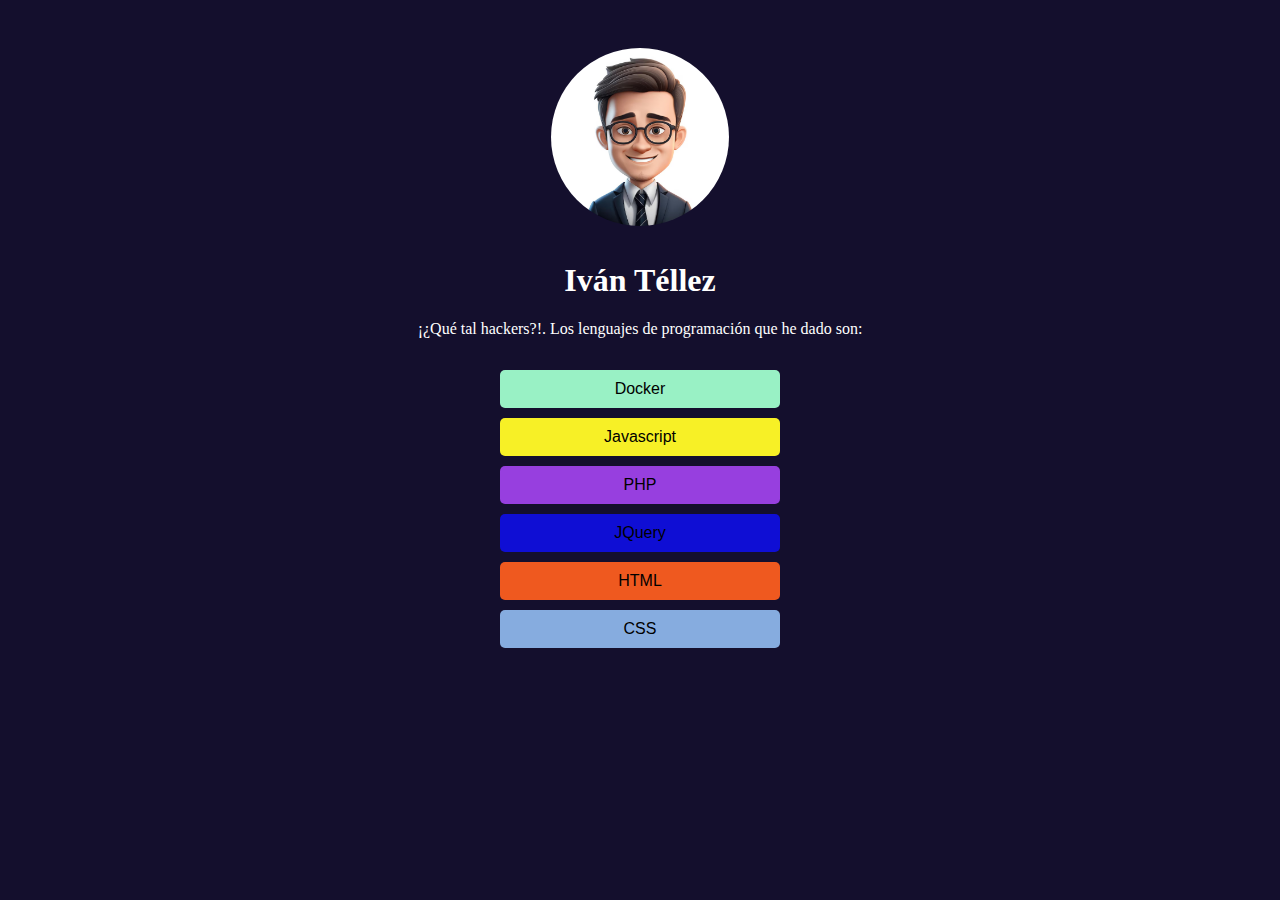
<file: index.html>
<!DOCTYPE html>
<html lang="es">
<head>
    <meta charset="UTF-8">
    <meta name="viewport" content="width=device-width, initial-scale=1.0">
    <title>Sitio Web</title>
    <style>
        img{
            width: 15%;
            border-radius: 100%;
            text-align: center;
        }
        div{
            text-align: center;
            margin: 2rem;
        }
        body{
            margin: 0;
            box-sizing: border-box;
            padding: 1rem;
            background-color:#140f2d;
            color: white;
            width: 100%;
        }
        #botones {
            display: flex;
            flex-direction: column; 
            align-items: center; 
            justify-content: center;
            gap: 10px; 
        }

        button {
            padding: 10px;
            width: 25%;
            border: none;
            font-size: 1rem;
            border-radius: 5px;
        }
        
        a{
            text-decoration: none;
            color: black;
        }

        #azul{background-color: #99F1C5;}
        #amarillo{background-color: #f7f026;}
        #morado{background-color: #973fdf;}
        #azoscuro{background-color: #0f0ed4;}
        #naranja{background-color: #ef591f;}
        #azulcl{background-color: #86acdf;}

    </style>
</head>
<body>
    <div><img src="img/avatar.jpg" alt="avatar"></div>
    <div>
        <h1>Iván Téllez</h1>
        ¡¿Qué tal hackers?!. Los lenguajes de programación que he dado son:
        <div id="botones">
            <button id="azul"><a href="https://www.docker.com/" target="_blank">Docker</a></button>
            <button id="amarillo"><a href="https://developer.mozilla.org/es/docs/Web/JavaScript" target="_blank">Javascript</a></button>
            <button id="morado"><a href="https://www.php.net/manual/es/intro-whatis.php" target="_blank">PHP</a></button>
            <button id="azoscuro"><a href="https://jquery.com/" target="_blank">JQuery</a></button>
            <button id="naranja"><a href="https://developer.mozilla.org/es/docs/Web/HTML" target="_blank">HTML</a></button>
            <button id="azulcl"><a href="https://developer.mozilla.org/es/docs/Web/CSS" target="_blank">CSS</a></button>
        </div>
    </div>

</body>
</html>
</file>
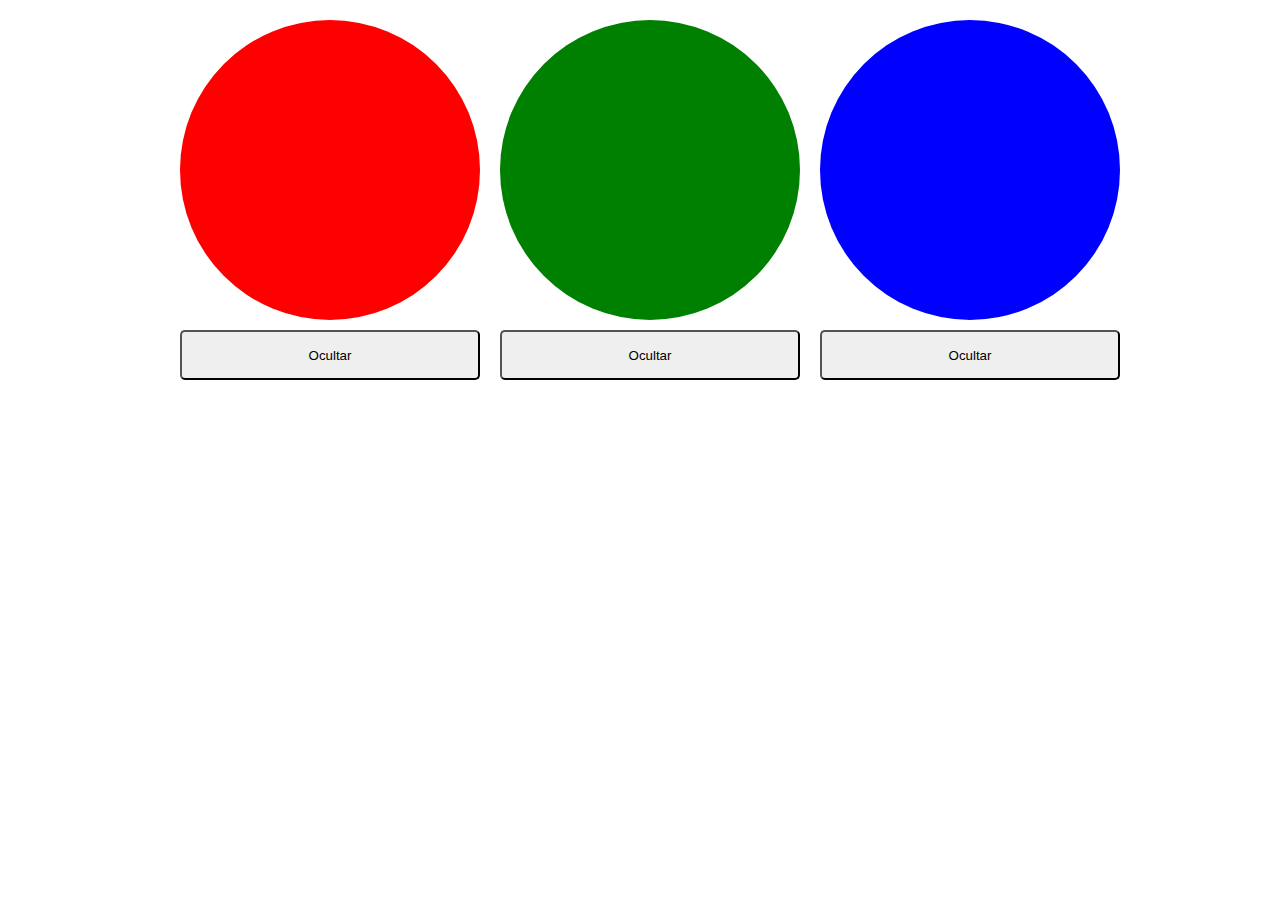
<file: ejercicio1.html>
<!DOCTYPE html>
<html lang="es">
<head>
    <meta charset="UTF-8">
    <meta name="viewport" content="width=device-width, initial-scale=1.0">
    <title>Ejercicio 1 de Javascript</title>
    <style>
        .contenedor{
            display: flex;
            justify-content: center;
            width: 100%;
        }
        .botonera {
            display: flex;
            justify-content: center;
            width: 100%;
        }
        div{
            margin: 10px;
            border-radius: 100%;
            width: 300px;
            height: 300px;
        }
        .roja{
            background-color: red;
        }
        .verde{
            background-color: green;
        }
        .azul{
            background-color: blue;
        }
        button {
            width: 300px;
            height: 50px;
            border-radius: 5px;
            margin: 10px;

        }
    </style>
</head>
<body>
    <div class="contenedor">
        <div class="roja">
        
        </div>
        <div class="verde">
    
        </div>
        <div class="azul">
    
        </div>
    </div>

    <div class="botonera">
        <button onclick="ocultar('roja')">Ocultar</button>
        <button onclick="ocultar('verde')">Ocultar</button>
        <button onclick="ocultar('azul')">Ocultar</button>
    </div>
    
    <script>
        function ocultar(id){
            document.getElementsByClassName(id)[0].style.visibility="hidden";
        }
    </script>
    

</body>
</html>
</file>
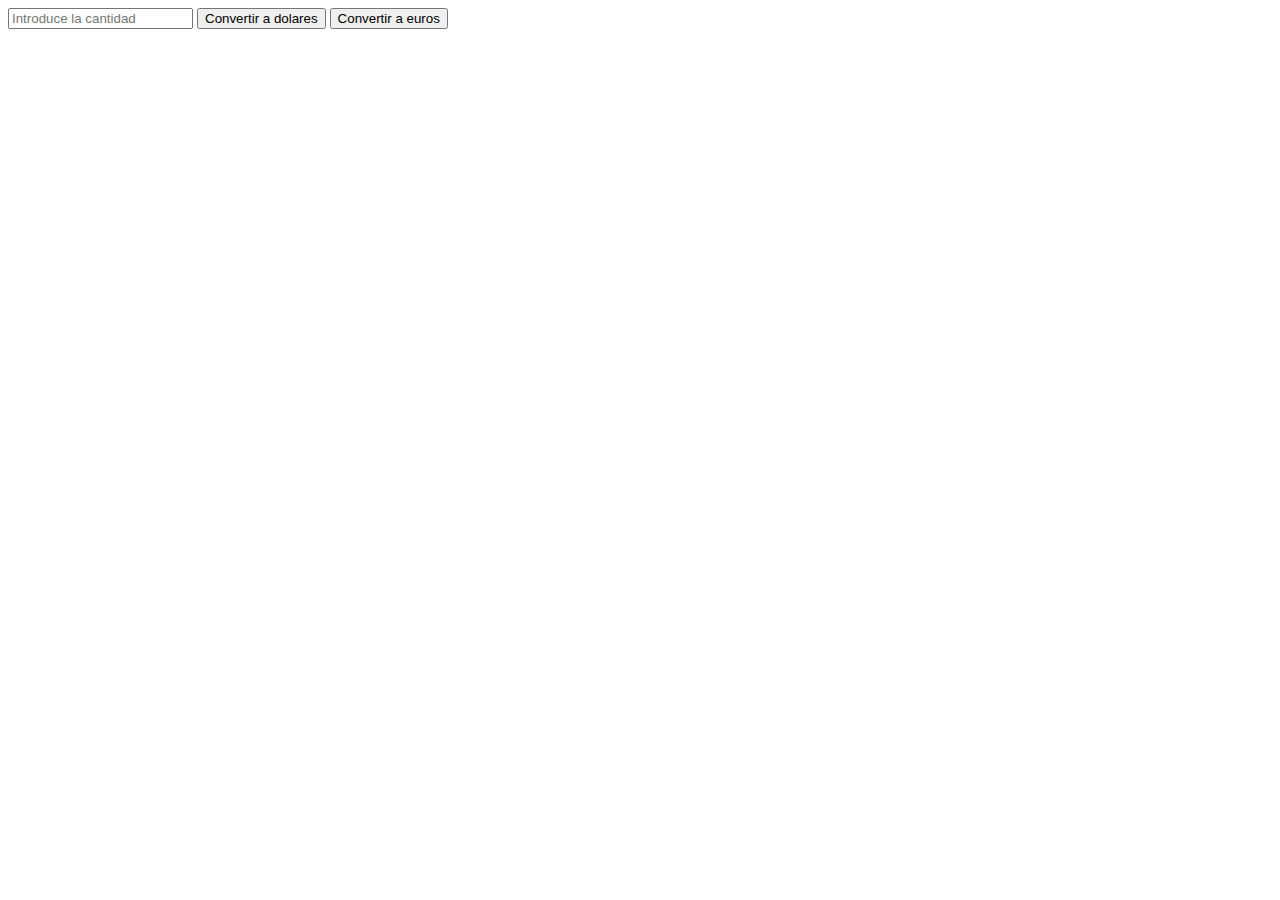
<file: ejercicio2.html>
<!DOCTYPE html>
<html lang="es">
<head>
    <meta charset="UTF-8">
    <meta name="viewport" content="width=device-width, initial-scale=1.0">
    <title>Ejercicio 2</title>
</head>
<body>
    <input id="cantidad" type="text" placeholder="Introduce la cantidad">
    <button onclick="convertiraDolares()">Convertir a dolares</button>
    <button onclick="convertiraEuros()">Convertir a euros</button>
    <p id="resultado"></p>
    <script>
        function convertiraDolares(){
            if(esNumeroPositivo(document.getElementById("cantidad").value)){
                let cantidad = document.getElementById("cantidad").value;
                document.getElementById("resultado").innerHTML = cantidad * 1.09;
                document.getElementById ("resultado").innerHTML += " dolares";
            }
            alert("¡Debes introducir un número positivo!");
            
        }
        function convertiraEuros () {
            if(esNumeroPositivo(document.getElementById("cantidad").value)){
            let cantidad = document.getElementById("cantidad").value;
            document.getElementById("resultado").innerHTML = cantidad * 0.92;
            document.getElementById ("resultado").innerHTML += " euros";
            }
            alert("¡Debes introducir un número positivo!");
        }
        function esNumeroPositivo(x){
            if(isNaN(x))
                return false;
            else{
                if(x>0)
                    return true;
                else
                    return false;
            }
        }
    </script>
</body>
</html>
</file>
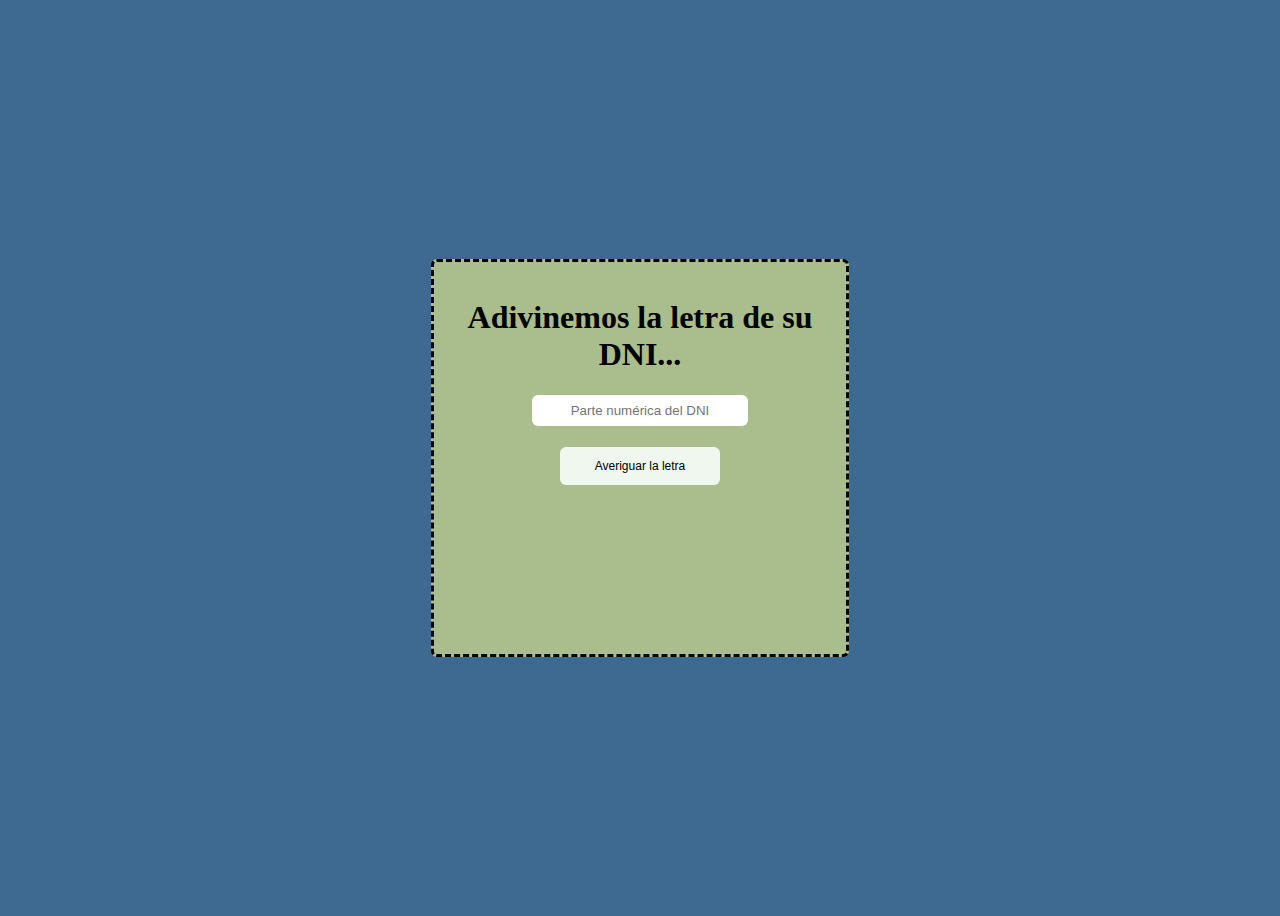
<file: ejercicio3.html>
<!DOCTYPE html>
<html lang="es">
<head>
    <meta charset="UTF-8">
    <meta name="viewport" content="width=device-width, initial-scale=1.0">
    <link rel="shortcut icon" href="/img/PN.jpeg" type="image/x-icon">
    <title>Ejercicio 3</title>
    <style>
        #panel{
            background-color:#AABD8C;
            width: 30%;
            height: 40%;
            text-align: center;
            padding: 1rem;
            border-radius: 6px;
            border-style: dashed;
        }
        body {
            background-color: #3E6990;
            /*Centrado*/
            display: grid;
            place-items: center; 
            height: 100vh; 
        }
        button{
            background-color: #F0F7EE;
            border-radius: 6px;
            border: none;
            text-align: center;
            font-size: 12px;
            padding: 12px;
            width: 160px;
            transition: all 0.5s;
            cursor: pointer;
            margin: 5px;
        }
        #boton span {
            cursor: pointer;
            display: inline-block;
            position: relative;
            transition: 0.5s;
        }
        #boton span:after {
            content: '\2794';
            position: absolute;
            opacity: 0;
            top: 0;
            right: -20px;
            transition: 0.5s;
        }

        #boton:hover span {
            padding-right: 25px;
        }

        #boton:hover span:after {
            opacity: 1;
            right: 0;
        }
        input::placeholder{
            text-align: center;
        }
        input{
            width: 200px;
            padding: 0.5rem;
            border-radius: 6px;
            border: none;
        }
        #alert-danger {
            background-color: #f2dede;
            border-color: #ebccd1;
            color: #a94442;
        }

        .alerta {
        visibility: hidden;
        position: fixed;
        top: 50%;
        left: 50%;
        transform: translate(-50%, -50%);
        width: 300px;
        height: 200px;
        padding: 20px;
        background-color: #4a4a4a;
        color: #ffffff;
        border-radius: 8px;
        text-align: center;
        box-shadow: 0 4px 8px rgba(0, 0, 0, 0.2);
        }

    </style>
</head>
<body>
    <div id="panel">
        <h1>Adivinemos la letra de su DNI...</h1>
        <input type="text" placeholder="Parte numérica del DNI" id="numeros">
        <p id="respuesta"></p>
        <button id="boton" onclick="letra(document.getElementById('numeros').value)"><span>Averiguar la letra</span></button>
        <div class="alerta" id="alerta">
            <p>Por favor introduzca solo la parte numérica del DNI (8 caracteres)</p>
            <button onclick="ocultar()">Cerrar pestaña</button>
        </div>
    </div>
    <script>
        function letra (a) { 
            if (isNaN(a) || a.length !== 8){
                // alert("Por favor introduzca solo la parte numérica del DNI (8 carácteres)");
                document.getElementById("alerta").style.visibility = "visible";
            }else{
                let letras = ['T','R','W','A','G','M','Y','F','P','D','X','B','N','J','Z','S','Q','V','H','L','C','K','E'];
                let resto = parseInt(a)%23;
                document.getElementById("respuesta").innerHTML = "La letra de su DNI es: " + letras[resto];
            
            }
        }
        function ocultar (){
            document.getElementById("alerta").style.visibility = "hidden";
        }
    </script>
</body>
</html>
</file>
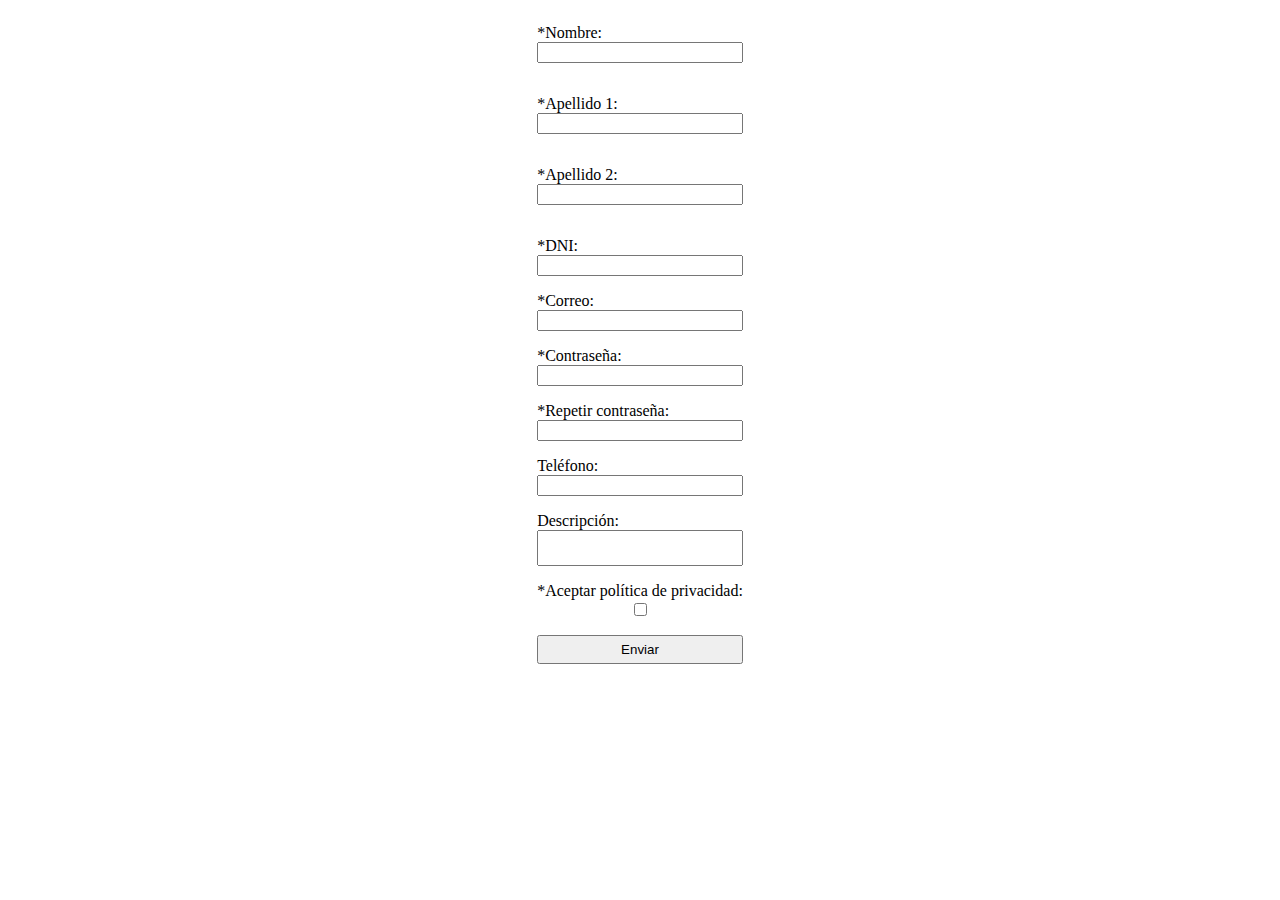
<file: antesExamen/formulario.html>
<!DOCTYPE html>
<html lang="es">
<head>
    <meta charset="UTF-8">
    <meta name="viewport" content="width=device-width, initial-scale=1.0">
    <script src="https://ajax.googleapis.com/ajax/libs/jquery/3.6.1/jquery.min.js"></script>
    <title>Formulario</title>
    <style>
        body{
            display: flex;
            align-items: center;
            justify-content: center;
        }
        .formulario{
            display: flex;
            flex-direction: column;
            margin: 1rem;
        }
        button {padding: 0.3rem;}
        textarea{resize: none;}
        input span{margin-bottom: 1rem;}
        .error{color: red; margin-bottom: 1rem;}
    </style>
</head>
<body>
    <form action="" method="post">
        <div class="formulario">
            <label for="">*Nombre: </label>
            <input type="text" required>
            <span class="error"></span>
        </div>
        <div class="formulario">
            <label for="">*Apellido 1: </label>
            <input type="text" required>
            <span class="error"></span>
        </div>
        <div class="formulario">
            <label for="">*Apellido 2: </label>
            <input type="text" required>
            <span class="error"></span>
        </div>
        <div class="formulario">
            <label for="">*DNI: </label>
            <input type="text" required id="dni">
            <span id="errorDNI"></span>
        </div>
        <div class="formulario">
            <label for="">*Correo: </label>
            <input type="email" id="email" required>
            <span id="errorEmail"></span>
        </div>
        <div class="formulario">
            <label for="">*Contraseña: </label>
            <input type="password" name="" id="Password" required>
            <span id="password"></span>
        </div>
        <div class="formulario">
            <label for="">*Repetir contraseña: </label>
            <input type="password" name="" id="Password2" required>
            <span id="password2"></span>

        </div>
        <div class="formulario">
            <label for="">Teléfono: </label>
            <input type="text">
        </div>
        <div class="formulario">
            <label for="">Descripción: </label>
            <textarea></textarea>
        </div>
        <div class="formulario">
            <label for="">*Aceptar política de privacidad: </label>
            <input type="checkbox" name="" id="tratamientoDatos">
            <span id="aceptar"></span>
        </div>
        <div class="formulario"><button>Enviar</button></div>
    </form>
    <script>
        $(document).ready(function () {
            $("button").click(function(e){
                e.preventDefault();
                function validarDNI (dni){
                    var LetrasPosibles = 'TRWAGMYFPDXBNJZSQVHLCKET';
                    var expresionDNI = /^[0-9]{8}[TRWAGMYFPDXBNJZSQVHLCKET]{1}$/i;
                    var DNI = dni.toString().toUpperCase();
                    if(!expresionDNI.test(DNI)) return false
                    DNI.replace(/^[X]/, '0').replace(/^[Y]/, '1').replace(/^[Z]/, '2');
                    var letraDNI = DNI.substr(-1);
                    var cadenaDNI = parseInt(DNI.substr(0, 8)) % 23;
                    if (LetrasPosibles.charAt(cadenaDNI) === letraDNI) return true; 
                    
                    return false;
                }
                function validarEmail(email){  
                    var expresionEmail =  /^\w+([.-_+]?\w+)*@\w+([.-]?\w+)*(\.\w{2,10})+$/;
                    if(expresionEmail.test(email))return true;

                    return false;
                }
                function validarPassword(){
                    if($("#Password").val()===$("#Password2").val()) return true;

                    return false;
                }
                $("[required]").each(function(index, element){
                    if(element.value == "")
                        $("span").eq(index).addClass("error").text("Debes rellenar este campo");
                    else
                        $("span").eq(index).text("");
                    if($("#dni").val() !== "" && !validarDNI($('#dni').val()))
                        $("#errorDNI").addClass("error").text("Debes introducir un DNI válido");
                    else
                        $("errorDNI").text("");
                    if(!validarEmail($('#email').val()))
                        $("#errorEmail").addClass("error").text("Debes introducir un correo válido");
                    else
                        $("errorEmail").text("");
                    if (!$("#tratamientoDatos").is(":checked"))
                        $("#aceptar").addClass("error").text("Debes aceptar el tratamiento de datos");
                    else
                        $("#aceptar").text("");
                    if($("#Password").val() !== "" && $("#Password2").val() !== "" && !validarPassword()){
                        $("#password").addClass("error").text("Las contraseñas deben coincidir");
                        $("#password2").addClass("error").text("Las contraseñas deben coincidir");
                    }
                });
            });
        });
    </script>
</body>
</html>
</file>
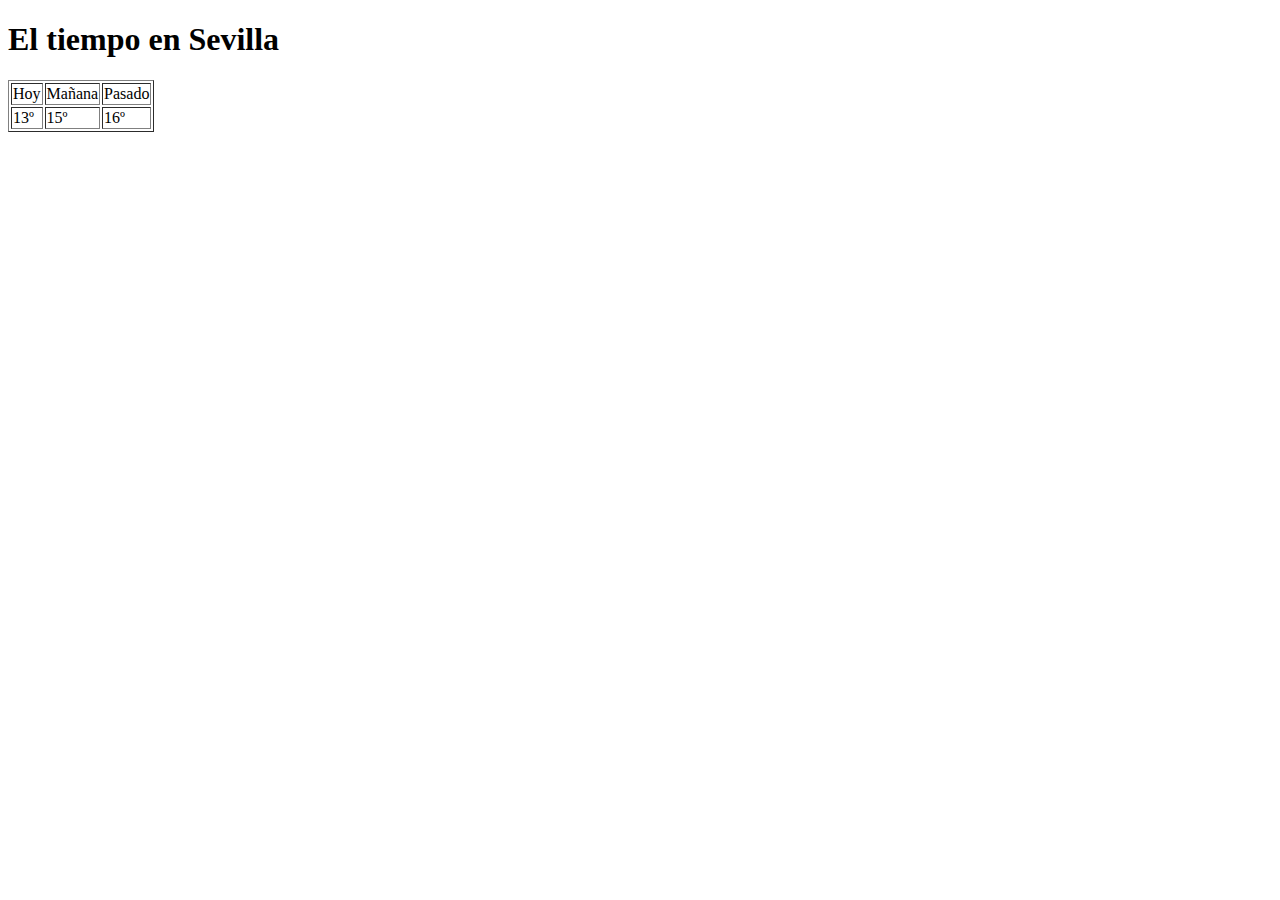
<file: php/eltiempo.html>
<!DOCTYPE html>
<html lang="es">
<head>
    <meta charset="UTF-8">
    <meta name="viewport" content="width=device-width, initial-scale=1.0">
    <title>El tiempo en Sevilla</title>
</head>
<body>
    <h1>El tiempo en Sevilla</h1>
    <table border="1">
        <tr><td>Hoy</td><td>Mañana</td><td>Pasado</td></tr>
        <tr><td>13º</td><td>15º</td><td>16º</td></tr>
    </table>
</body>
</html>
</file>
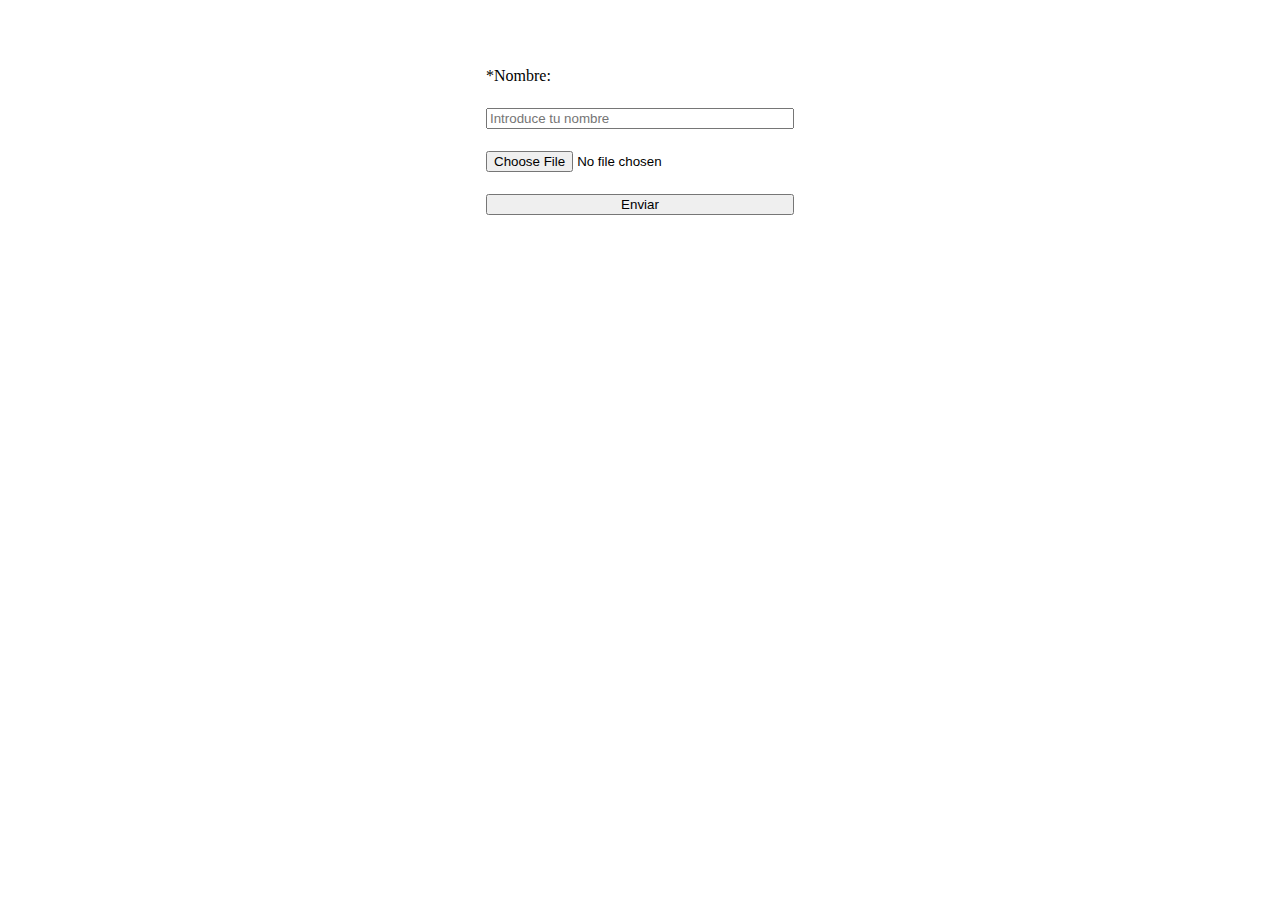
<file: php/tufoto.html>
<!DOCTYPE html>
<html lang="es">
<head>
    <meta charset="UTF-8">
    <meta name="viewport" content="width=device-width, initial-scale=1.0">
    <script src="https://ajax.googleapis.com/ajax/libs/jquery/3.6.1/jquery.min.js"></script>
    <title>Tufoto</title>
    <style>
        body{
            display: flex;
            justify-content: center;
            align-items: center;
        }
        form{
            display: flex;
            flex-direction: column;
            margin: 3rem;
            max-width: 100vh;
        }
        label,input{margin: 0.7rem;}
        #nombre{width: 300px;}
        
    </style>
</head>
<body>
    <div id="contenido">
        <form action="tufoto.php" method="post" id="formulario" enctype="multipart/form-data"/>
            <label for="nombre">*Nombre:</label>
            <input type="text" name="nombre" id="nombre" placeholder="Introduce tu nombre" required>
            <div id="texto">
                <input type="file" name="archivo" id="archivo" required>
            </div>
            <input type="submit" name="enviar" value="Enviar">
        </form>
    </div>
    
</body>
</html>
</file>
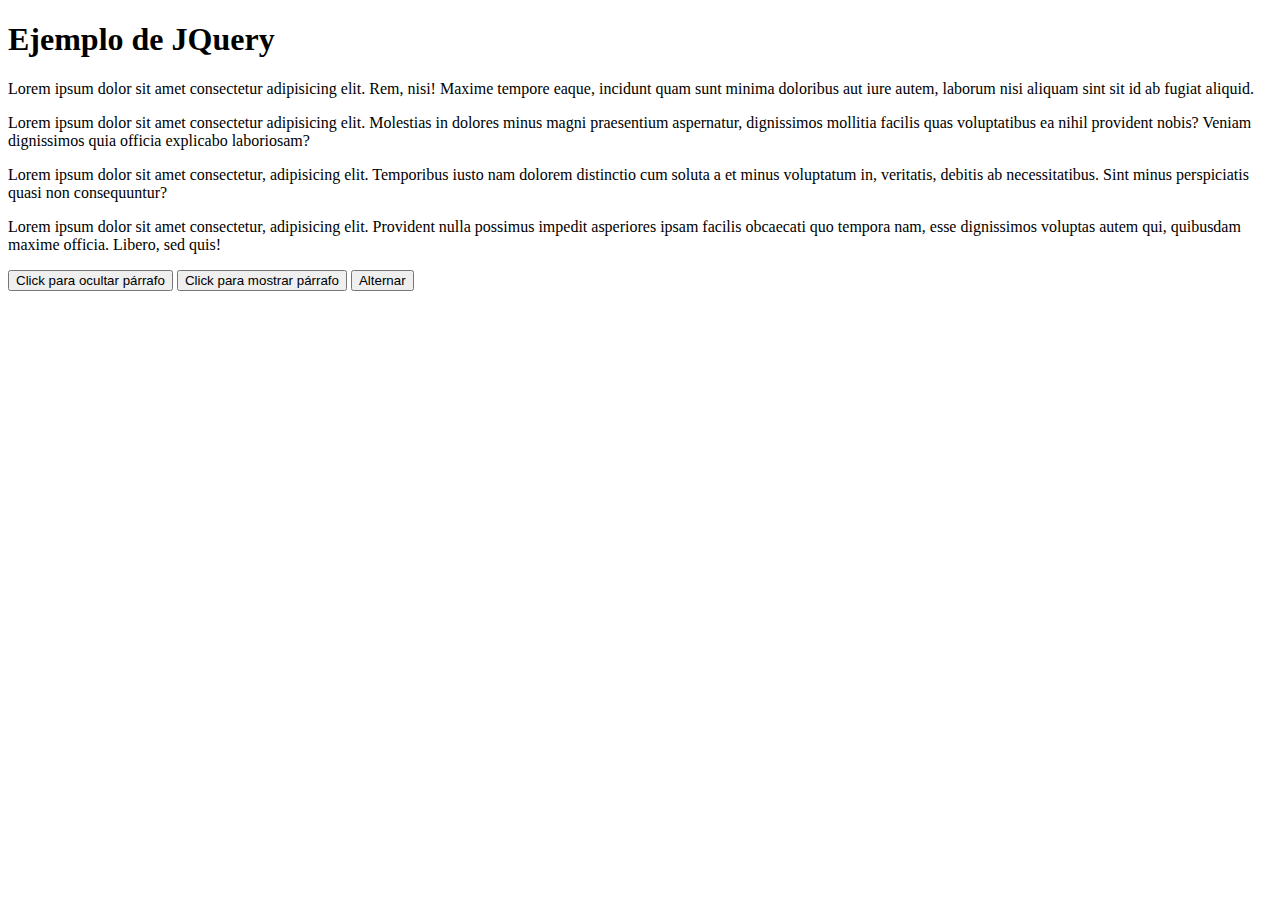
<file: javascript/jquery/ej1.html>
<!DOCTYPE html>
<html lang="es">
<head>
    <meta charset="UTF-8">
    <meta name="viewport" content="width=device-width, initial-scale=1.0">
    <title>Ejercicio 1 de JQuery</title>
    <script src="jquery-3.7.1.js"></script><!--Opcion local-->
    <!--<script src="https://ajax.googleapis.com/ajax/libs/jquery/3.7.1/jquery.min.js"></script>-->
</head>
<body>
    <h1>Ejemplo de JQuery</h1>
    <p>Lorem ipsum dolor sit amet consectetur adipisicing elit. Rem, nisi! Maxime tempore eaque, incidunt quam sunt minima doloribus aut iure autem, laborum nisi aliquam sint sit id ab fugiat aliquid.</p>
    <p class="par">Lorem ipsum dolor sit amet consectetur adipisicing elit. Molestias in dolores minus magni praesentium aspernatur, dignissimos mollitia facilis quas voluptatibus ea nihil provident nobis? Veniam dignissimos quia officia explicabo laboriosam?</p>
    <p>Lorem ipsum dolor sit amet consectetur, adipisicing elit. Temporibus iusto nam dolorem distinctio cum soluta a et minus voluptatum in, veritatis, debitis ab necessitatibus. Sint minus perspiciatis quasi non consequuntur?</p>
    <p class="par">Lorem ipsum dolor sit amet consectetur, adipisicing elit. Provident nulla possimus impedit asperiores ipsam facilis obcaecati quo tempora nam, esse dignissimos voluptas autem qui, quibusdam maxime officia. Libero, sed quis!</p>
    <button id="ocultar">Click para ocultar párrafo</button>
    <button id="mostrar">Click para mostrar párrafo</button>
    <button id="alternar">Alternar</button>
    <script>
        $(document).ready(function () {
            $("#ocultar").click(function(){
                $(".par").hide();
            });
            $("#mostrar").click(function(){
                $(".par").show();
            });
            $("#alternar").click(function(){
                $(".par").toggle();
            });
        });
    </script>
</body>
</html>
</file>
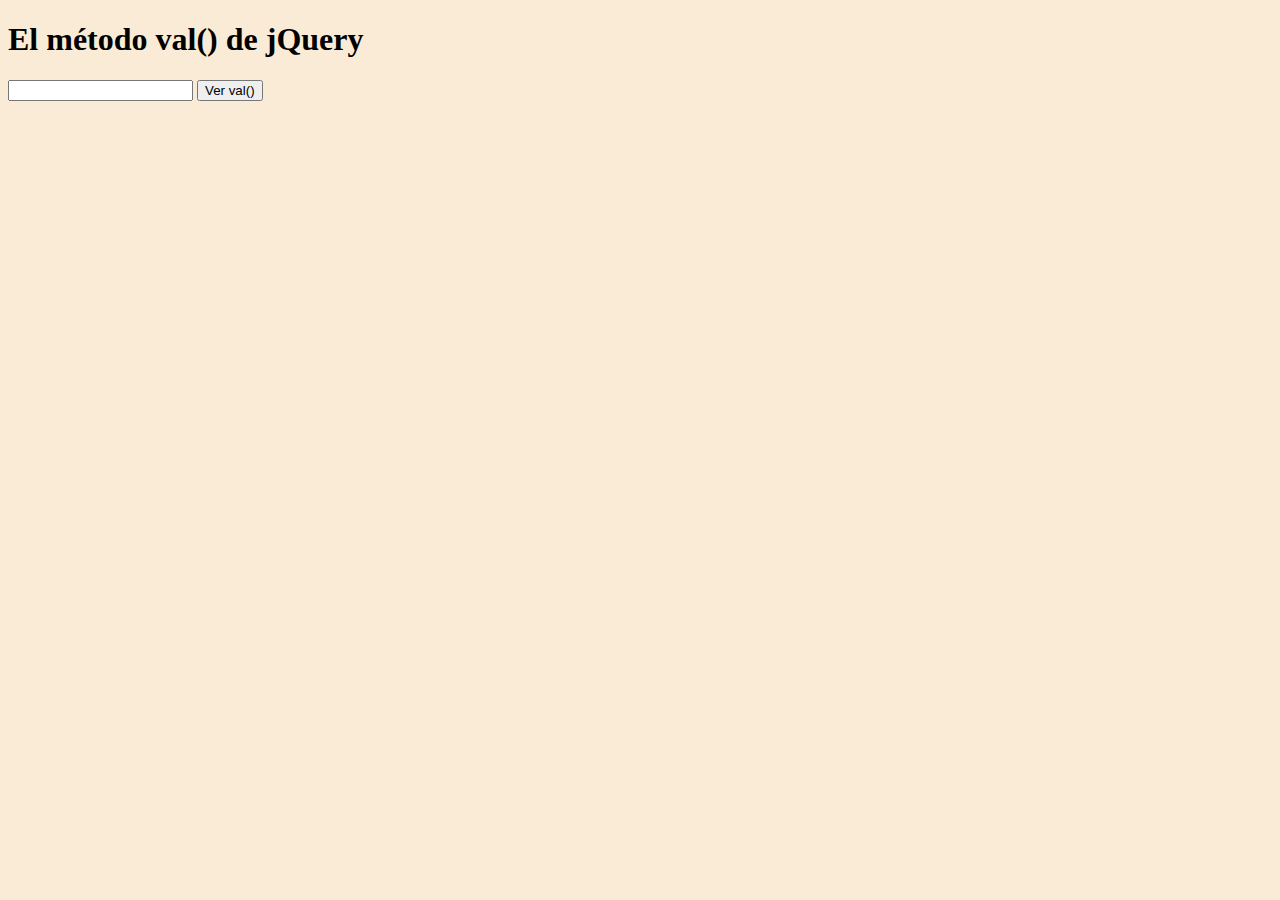
<file: javascript/jquery/ej10.html>
<!DOCTYPE html>
<html lang="es">
<head>
    <meta charset="UTF-8">
    <meta http-equiv="X-UA-Compatible" content="IE=edge">
    <meta name="viewport" content="width=device-width, initial-scale=1.0">
    <title>El método val() de jQuery</title>
    <style>
        body {
            background-color: antiquewhite;
        }
        table {
            border: 1px solid black;
        }
        img {
            border-radius: 10px;
        }
    </style>
    <script src="https://ajax.googleapis.com/ajax/libs/jquery/3.6.1/jquery.min.js"></script>
</head>
<body>
    <h1>El método val() de jQuery</h1>
    <input type="text" value="">
    <button>Ver val()</button>
    <script>
       /* Incluye aquí el código jQuery */
       $(document).ready(function () {
            $("button").click(function(){
                alert($("input").val());
            });    
       });
        
    </script>
</body>
</html>
</file>
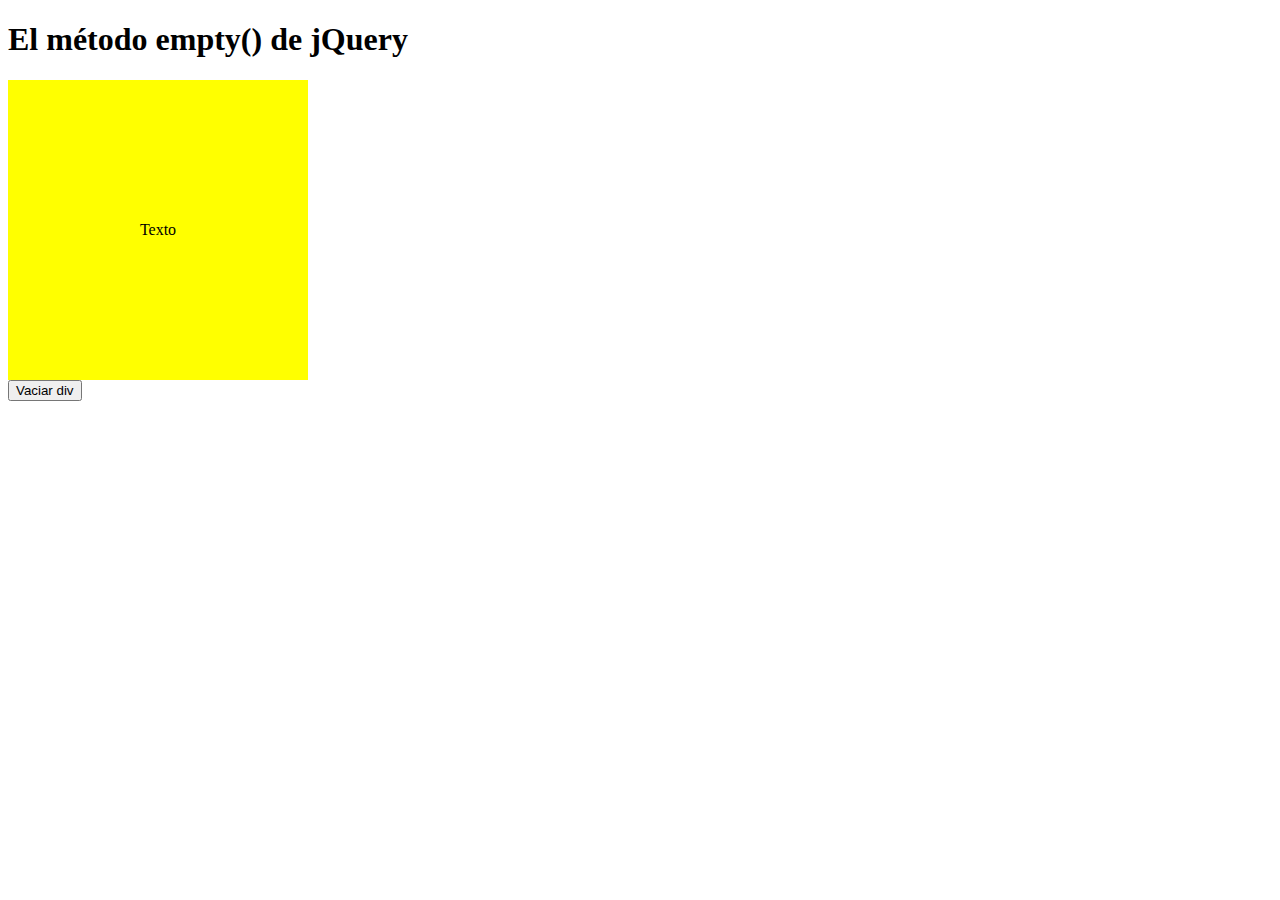
<file: javascript/jquery/ej11.html>
<!DOCTYPE html>
<html lang="es">
<head>
    <meta charset="UTF-8">
    <meta http-equiv="X-UA-Compatible" content="IE=edge">
    <meta name="viewport" content="width=device-width, initial-scale=1.0">
    <title>El método empty() de jQuery</title>
    <style>
        div{
            display:flex;
            width: 300px;
            height: 300px;
            background-color: yellow;
            align-items: center;
            justify-content: center;
            line-height: 300px;
        }
        
    </style>
    <script src="https://ajax.googleapis.com/ajax/libs/jquery/3.6.1/jquery.min.js"></script>
</head>
<body>
    <h1>El método empty() de jQuery</h1>
    <div>
        Texto
    </div>
    <button>Vaciar div</button>
    <script>
       /* Incluye aquí el código jQuery */
    </script>
</body>
</html>
</file>
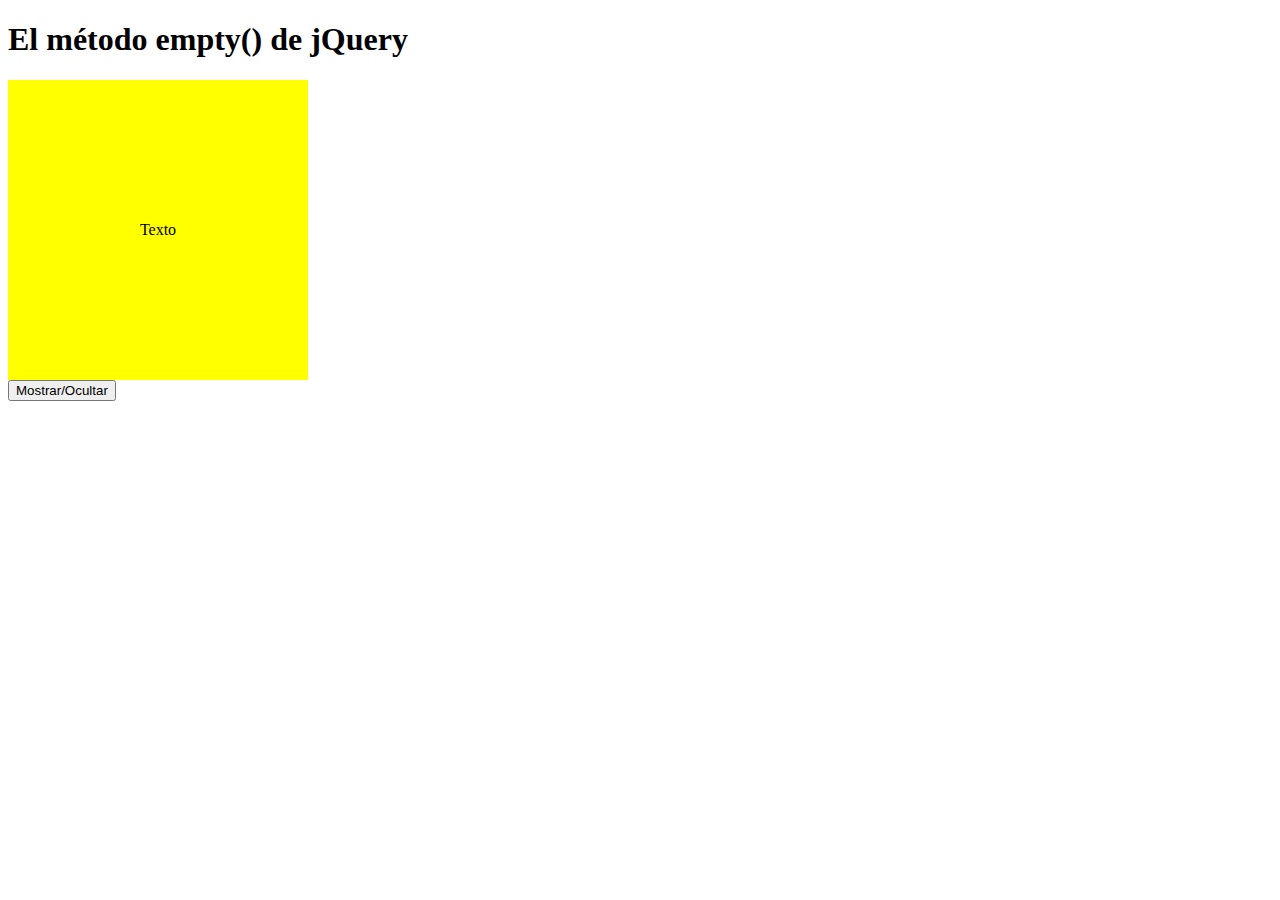
<file: javascript/jquery/ej12.html>
<!DOCTYPE html>
<html lang="es">
<head>
    <meta charset="UTF-8">
    <meta http-equiv="X-UA-Compatible" content="IE=edge">
    <meta name="viewport" content="width=device-width, initial-scale=1.0">
    <title>El método empty() de jQuery</title>
    <style>
        div{
            display:flex;
            width: 300px;
            height: 300px;
            background-color: yellow;
            align-items: center;
            justify-content: center;
            line-height: 300px;
        }
        
    </style>
    <script src="https://ajax.googleapis.com/ajax/libs/jquery/3.6.1/jquery.min.js"></script>
</head>
<body>
    <h1>El método empty() de jQuery</h1>
    <div>
        Texto
    </div>
    <button>Mostrar/Ocultar</button>
    <script>
       /* Incluye aquí el código jQuery */
       $(document).ready(function () {
            $("button").click(function(){
                $("div").toggle();
            });
       });
    </script>
</body>
</html>
</file>
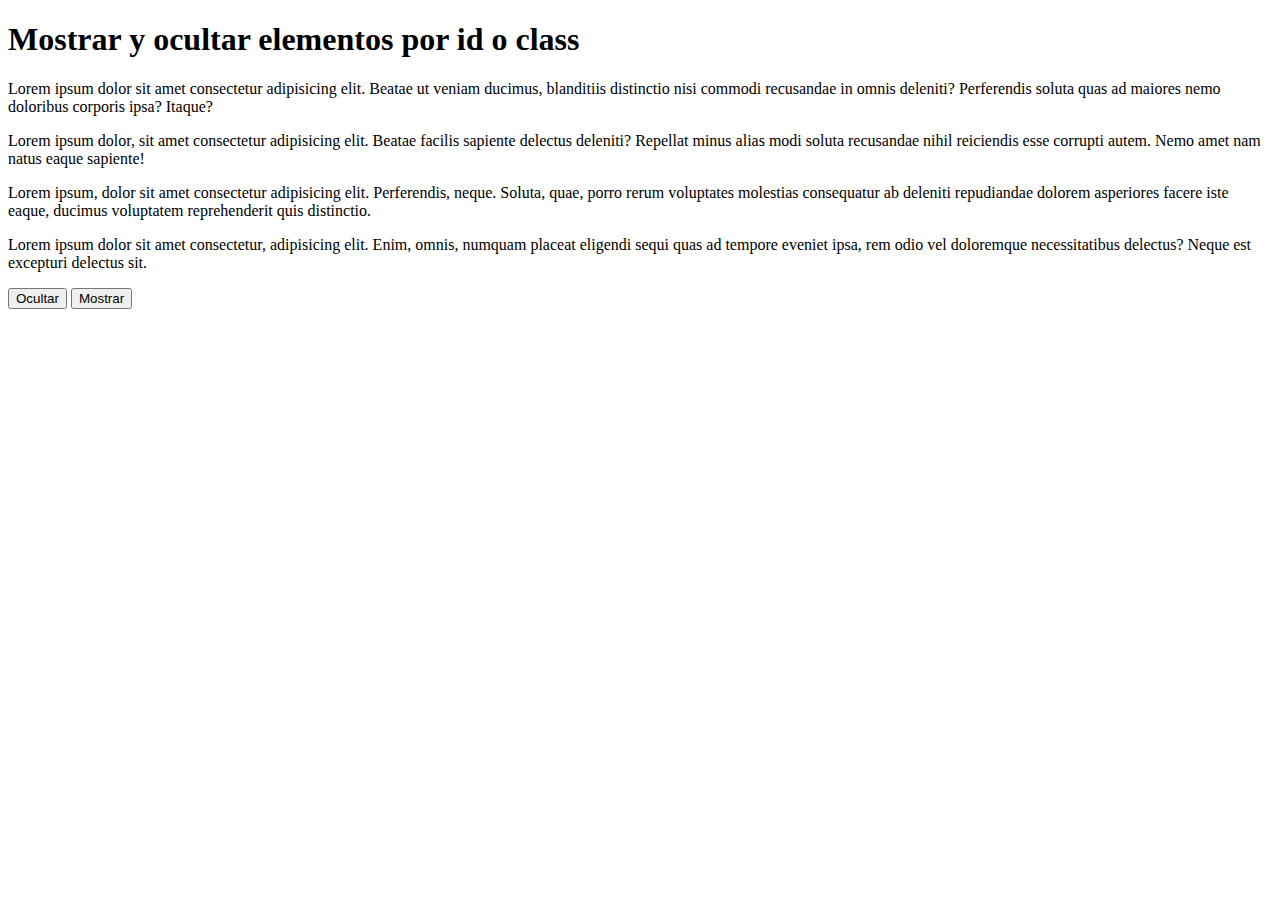
<file: javascript/jquery/ej2.html>
<!DOCTYPE html>
<html lang="es">
<head>
    <meta charset="UTF-8">
    <meta http-equiv="X-UA-Compatible" content="IE=edge">
    <meta name="viewport" content="width=device-width, initial-scale=1.0">
    <title>Ejercicio 2</title>
</head>
<body>
    <h1 id="encabezado">Mostrar y ocultar elementos por id o class</h1>
    <p>Lorem ipsum dolor sit amet consectetur adipisicing elit. Beatae ut veniam ducimus, blanditiis distinctio nisi commodi recusandae in omnis deleniti? Perferendis soluta quas ad maiores nemo doloribus corporis ipsa? Itaque?</p>
    <p class="pares">Lorem ipsum dolor, sit amet consectetur adipisicing elit. Beatae facilis sapiente delectus deleniti? Repellat minus alias modi soluta recusandae nihil reiciendis esse corrupti autem. Nemo amet nam natus eaque sapiente!</p>
    <p>Lorem ipsum, dolor sit amet consectetur adipisicing elit. Perferendis, neque. Soluta, quae, porro rerum voluptates molestias consequatur ab deleniti repudiandae dolorem asperiores facere iste eaque, ducimus voluptatem reprehenderit quis distinctio.</p>
    <p class="pares">Lorem ipsum dolor sit amet consectetur, adipisicing elit. Enim, omnis, numquam placeat eligendi sequi quas ad tempore eveniet ipsa, rem odio vel doloremque necessitatibus delectus? Neque est excepturi delectus sit.</p>
    <button id="btn-ocultar">Ocultar</button>
    <button id="btn-mostrar">Mostrar</button>
    <script src="https://ajax.googleapis.com/ajax/libs/jquery/3.6.1/jquery.min.js"></script>
    <script src="ej2.js"></script>
</body>
</html>
</file>
